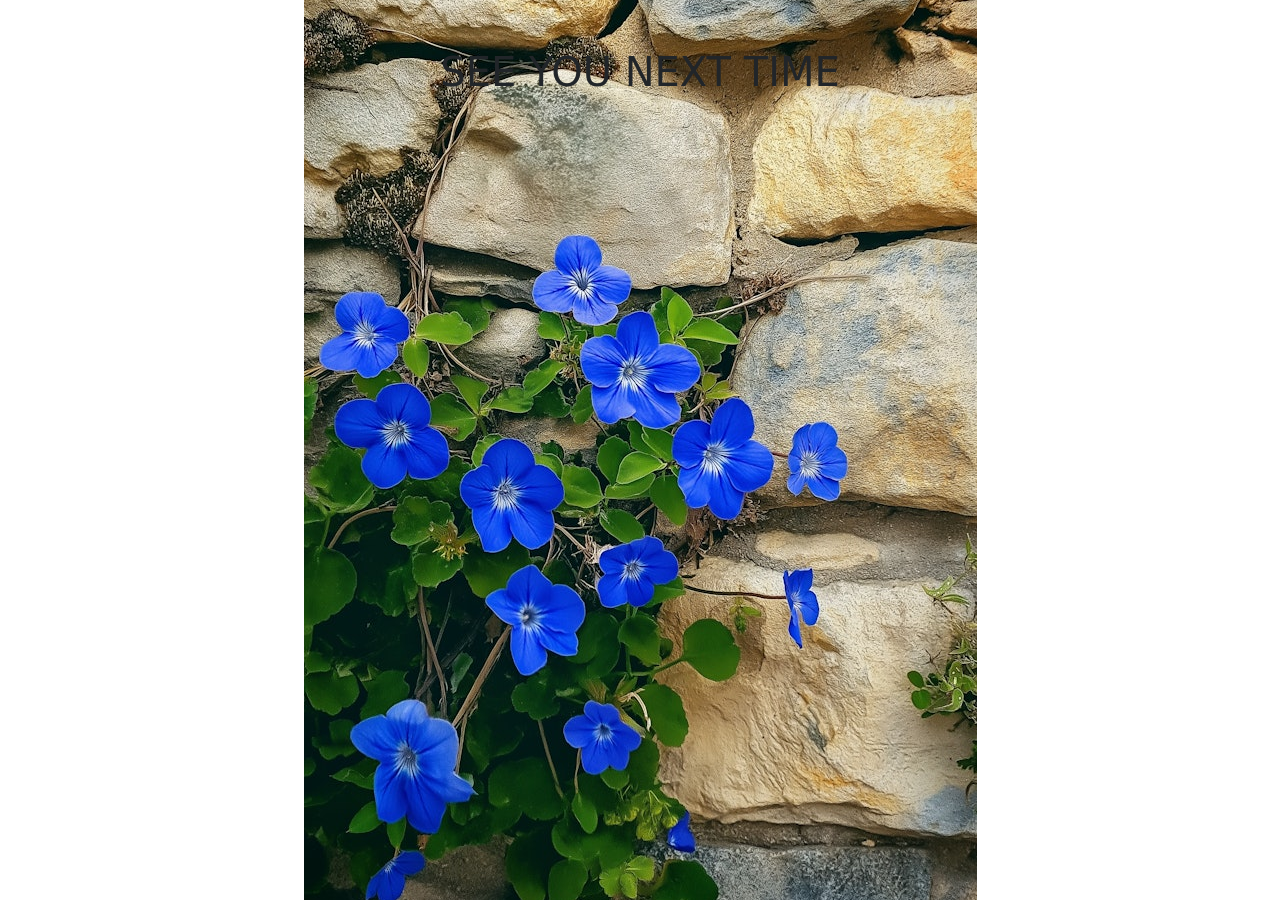
<file: dashboard.html>
<!DOCTYPE html>
<html lang="en">
<head>
    <meta charset="UTF-8">
    <meta name="viewport" content="width=device-width, initial-scale=1.0">
    <title>Document</title>
    <link rel="stylesheet" href="style.css">
    <link href="https://cdn.jsdelivr.net/npm/bootstrap@5.3.3/dist/css/bootstrap.min.css" rel="stylesheet" 
    integrity="sha384-QWTKZyjpPEjISv5WaRU9OFeRpok6YctnYmDr5pNlyT2bRjXh0JMhjY6hW+ALEwIH" crossorigin="anonymous">
</head>
<body>
    
    <div class="photo pt-5 text-center mx-auto">
        <h1>SEE YOU NEXT TIME</h1>
    </div>
</body>
</html>
</file>
<file: style.css>
*{
    margin: 0;
    padding: 0;
    box-sizing: border-box;
}
body{
    /* background-color: white; */
    /* width: 100%; */
    height: 100vh;
    width: 100%;
    /* color: #B544AC; */
    /* color: aliceblue; */
}
.button{
    /* background: linear-gradient(to right,rgb(183,68,1722), #EB429D); */
    color: #0A7EF5;
}
.color{
    /* background-color: #0A7EF5; */
    background-color: rgb(52, 131, 250);
    width: 50%;
    height: 100vh;
}

.photo {
    background-image: url(image/love\ photo.jpeg.jpeg);
    height: 100vh;
    background-repeat: no-repeat;
    background-position: center;
    /* background-size: cover;   */
    text-align: center;
}
.mine
{
    background-image: url(image/Blue\ Morning\ Glories\ Against\ Gray\ Stones.jpeg);
    height: 100vh;
    background-repeat: no-repeat;
    background-position: center;
    text-align: center;
    width:100%;
    background-size: cover;
}
</file>
